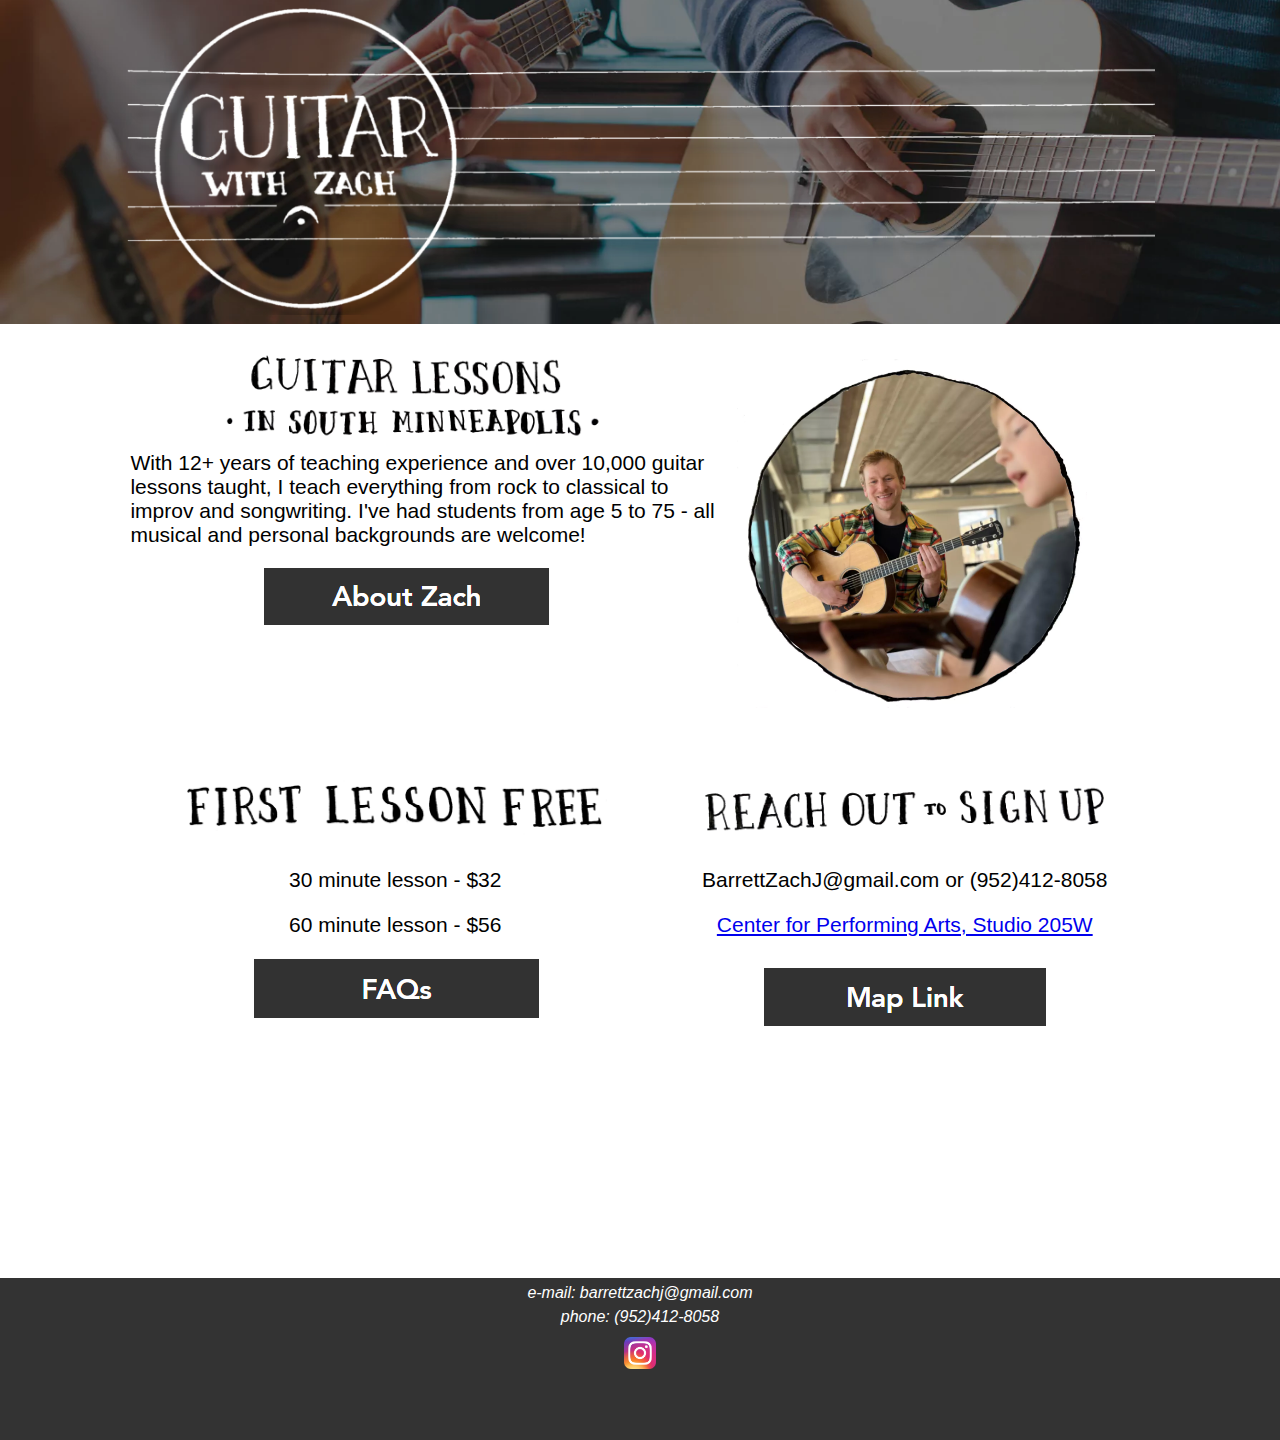
<file: index.html>
<!DOCTYPE html>
<html lang="en">
<head>
    <title>Guitar With Zach</title>
	<link href="https://fonts.cdnfonts.com/css/avenir" rel="stylesheet">
    <link rel="stylesheet" type="text/css" href="styles.css">
	<meta name="description" content="Guitar Lessons in South Minneapolis for Kids and Adults">
	<meta name="keywords" content="Guitar Lessons, South Minneapolis, Kingfield, Uptown, Whittier, Lyndale, Powderhorn, Bryant, Tangletown, Lynnhurst, Guitar Lessons for Adults, Guitar Lessons for Kids, Electric Guitar, Acoustic Guitar, Rock, Jazz, Funk, Blues, Classical, Country, Songwriting, Improvisation, Music Theory">
	<meta name="author" content="Zach Barrett">
	<meta name="viewport" content="width=device-width, initial-scale=1.0">
</head>
<body>
    <div class="background">
		<div class="about-container">
			<div class="logo-container">
				<img src="logowhite.webp" alt="Logo" class="logo">
				<!---
				<div class="button-group">
					<button class="button" onclick="window.location.href='index.html';">HOME</button>
					<button class="button" onclick="window.location.href='about.html';">ABOUT</button>					
					<button class="button" onclick="window.location.href='schedule.html';">SCHEDULE A LESSON</button>

				</div>
				--->
			</div>
		
			<div class="content-container">
				<div class="left-column">
					<div class="textblock1">
						<div class="header1">
							<img src="header1.webp" alt="Guitar Lessons in South Minneapolis" style="width:75%" title="Guitar Lessons in South Minneapolis"></img>
						</div>
						<p>With 12+ years of teaching experience and over 10,000 guitar lessons taught, I teach everything from rock to classical to improv and songwriting. I've had students from age 5 to 75 - all musical and personal backgrounds are welcome!</p>
						
						<a href="about.html"><img src="aboutbutton.webp" alt="About" title="About"></a>

					</div>
				</div>
				<div class="right-column">
				<div class="slideshow-container">
					<img src="zach3.webp" alt="Zach" style="width:100%">
				
			
				</div>
			</div>
			</div>
			<div class="content-container2">
				<div class="left-column2">
					<div class="textblock1">
						<div class="header3">
							<img src="IMG_0394.gif" alt="First Lesson Free" style="width:90%">
						</div>
						<p>30 minute lesson - $32</p>
						<p>60 minute lesson - $56</p>
						<a href="https://docs.google.com/document/d/1YZJI1oK2_1xnxyXNUlqqMoh39YckBD8fK-F5IA0q2oM/edit?usp=sharing"><img src="faqbutton.webp" alt="FAQ" Title="FAQs"></a>
					</div>

				</div>
				<div class="right-column2">
					<div class="textblock1">
						<div class="header2">
							<img src="header2.webp" style="width:82%" alt="Reach Out" title="Reach Out to Sign-Up"></img>
						</div>
						<p>BarrettZachJ@gmail.com or (952)412-8058</p>
						<a href="https://www.cfpampls.com/">Center for Performing Arts, Studio 205W</a>
						<br>
						<div class="mapbutton">
						<a href="https://maps.app.goo.gl/zXuyCPAqo4u3Mvjg9"><img src="mapbutton.webp" alt="Map" title="Map Link"></a>
						</div>
					

					</div>
			</div>
		</div>
			<footer class="footer">
				<p>e-mail: barrettzachj@gmail.com</p>
				<p>phone: (952)412-8058</p>
				<a href="https://www.instagram.com/booboobarrett/"><img src="instagram-icon.webp" alt="Instagram" title="Instagram">
			</footer>
    </div>

</body>

</html>
</file>
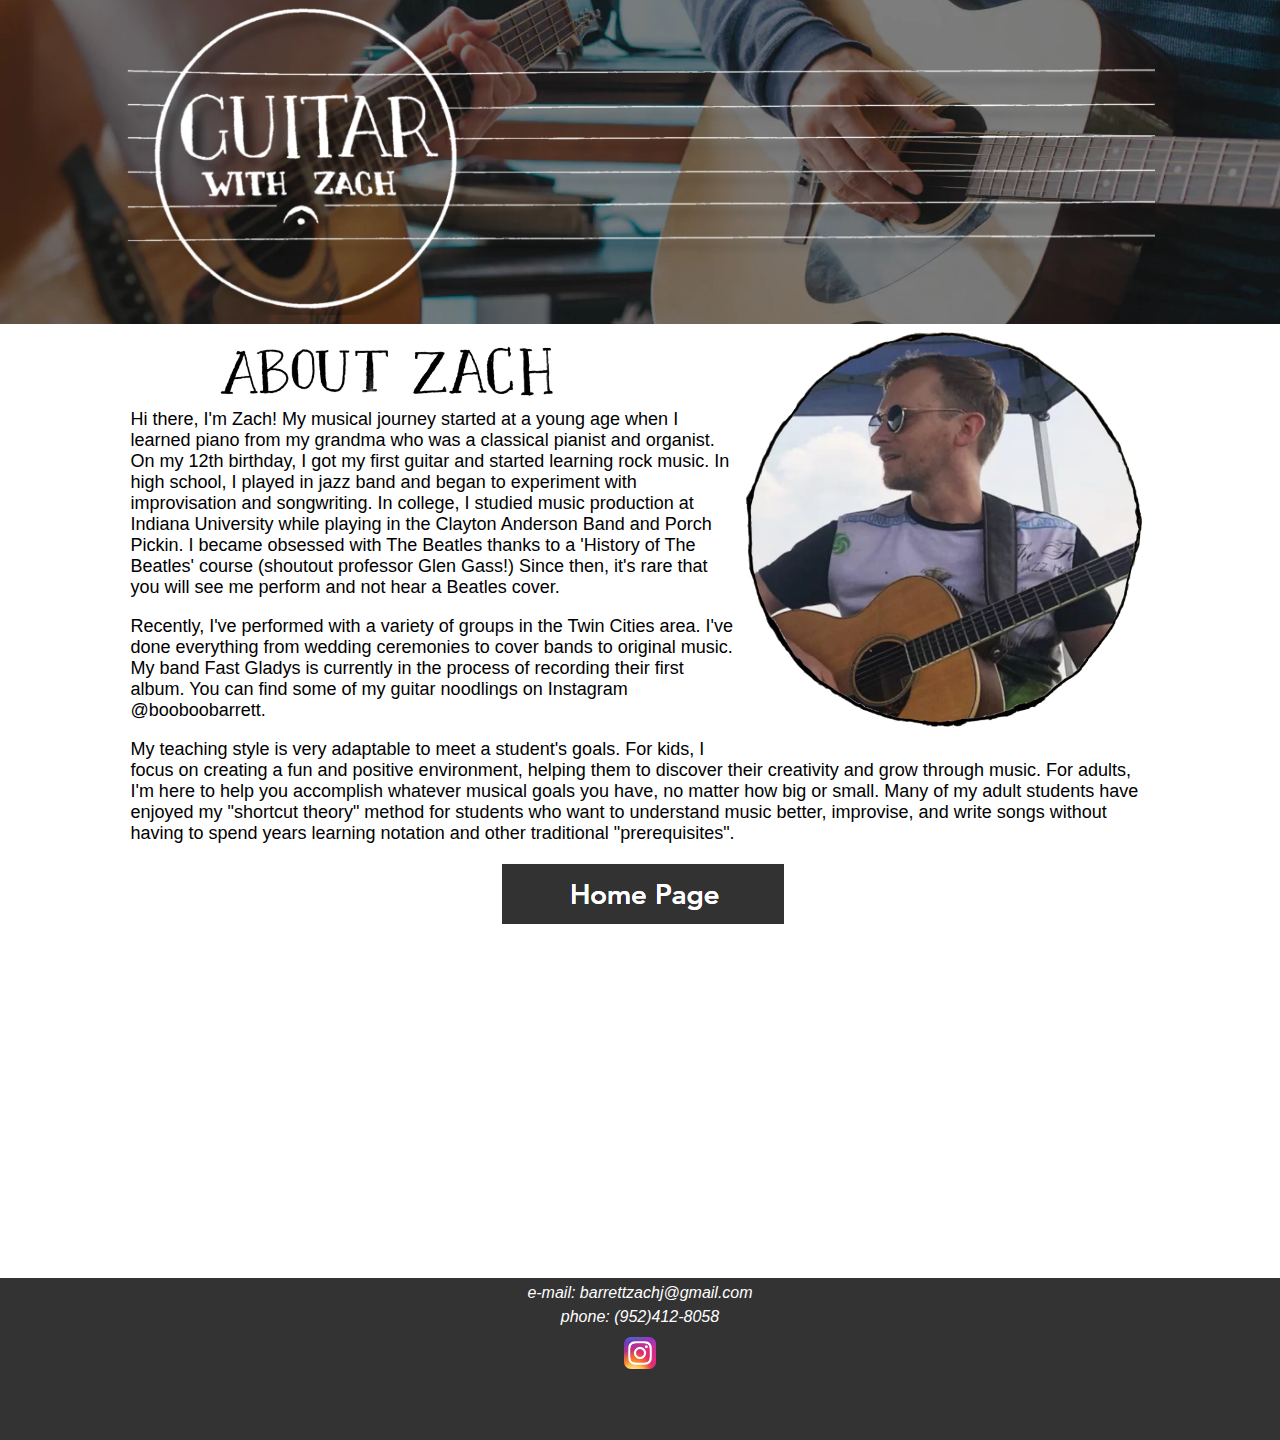
<file: about.html>
<!DOCTYPE html>
<html>
<head>
    <title>Guitar With Zach</title>
	<link href="https://fonts.cdnfonts.com/css/avenir" rel="stylesheet">
    <link rel="stylesheet" type="text/css" href="styles.css">
	<meta name="viewport" content="width=device-width, initial-scale=1">
</head>
<body>
    <div class="background">
		<div class="about-container">
			<div class="logo-container">
				<img src="logowhite.webp" alt="Logo" class="logo">
				<!---
				<div class="button-group">
					<button class="button" onclick="window.location.href='index.html';">HOME</button>
					<button class="button" onclick="window.location.href='about.html';">ABOUT</button>					
					<button class="button" onclick="window.location.href='schedule.html';">SCHEDULE A LESSON</button>

				</div>
				--->
			</div>
		
			<div class="content-container">
				<div class="about1-left">
					<div class ="textblock1">
						<div class="about1-right">
							<img src="zach4.webp" style="width:100%">
						</div>
						
						<div class="aboutheader">
							<img src="aboutheader.webp" style="width:100%" title="About Zach"></img>
						</div>
						
						<p>Hi there, I'm Zach! My musical journey started at a young age when I learned piano from my grandma who was a classical pianist and organist. On my 12th birthday, I got my first guitar and started learning rock music. In high school, I played in jazz band and began to experiment with improvisation and songwriting. In college, I studied music production at Indiana University while playing in the Clayton Anderson Band and Porch Pickin. I became obsessed with The Beatles thanks to a 'History of The Beatles' course (shoutout professor Glen Gass!) Since then, it's rare that you will see me perform and not hear a Beatles cover.</p>
						
						<p>Recently, I've performed with a variety of groups in the Twin Cities area. I've done everything from wedding ceremonies to cover bands to original music. My band Fast Gladys is currently in the process of recording their first album. You can find some of my guitar noodlings on Instagram @booboobarrett.</p>
						
						<p>My teaching style is very adaptable to meet a student's goals. For kids, I focus on creating a fun and positive environment, helping them to discover their creativity and grow through music. For adults, I'm here to help you accomplish whatever musical goals you have, no matter how big or small. Many of my adult students have enjoyed my "shortcut theory" method for students who want to understand music better, improvise, and write songs without having to spend years learning notation and other traditional "prerequisites".</p>
						
						<div class="homebutton">
							<a href="index.html"><img src="homebutton.webp"></a>
						</div>
					</div>
				</div>

			</div>
			
			<footer class="footer">
				<p>e-mail: barrettzachj@gmail.com</p>
				<p>phone: (952)412-8058</p>
				<a href="https://www.instagram.com/booboobarrett/"><img src="instagram-icon.webp">
			</footer>
    </div>

</body>

</html>
</file>
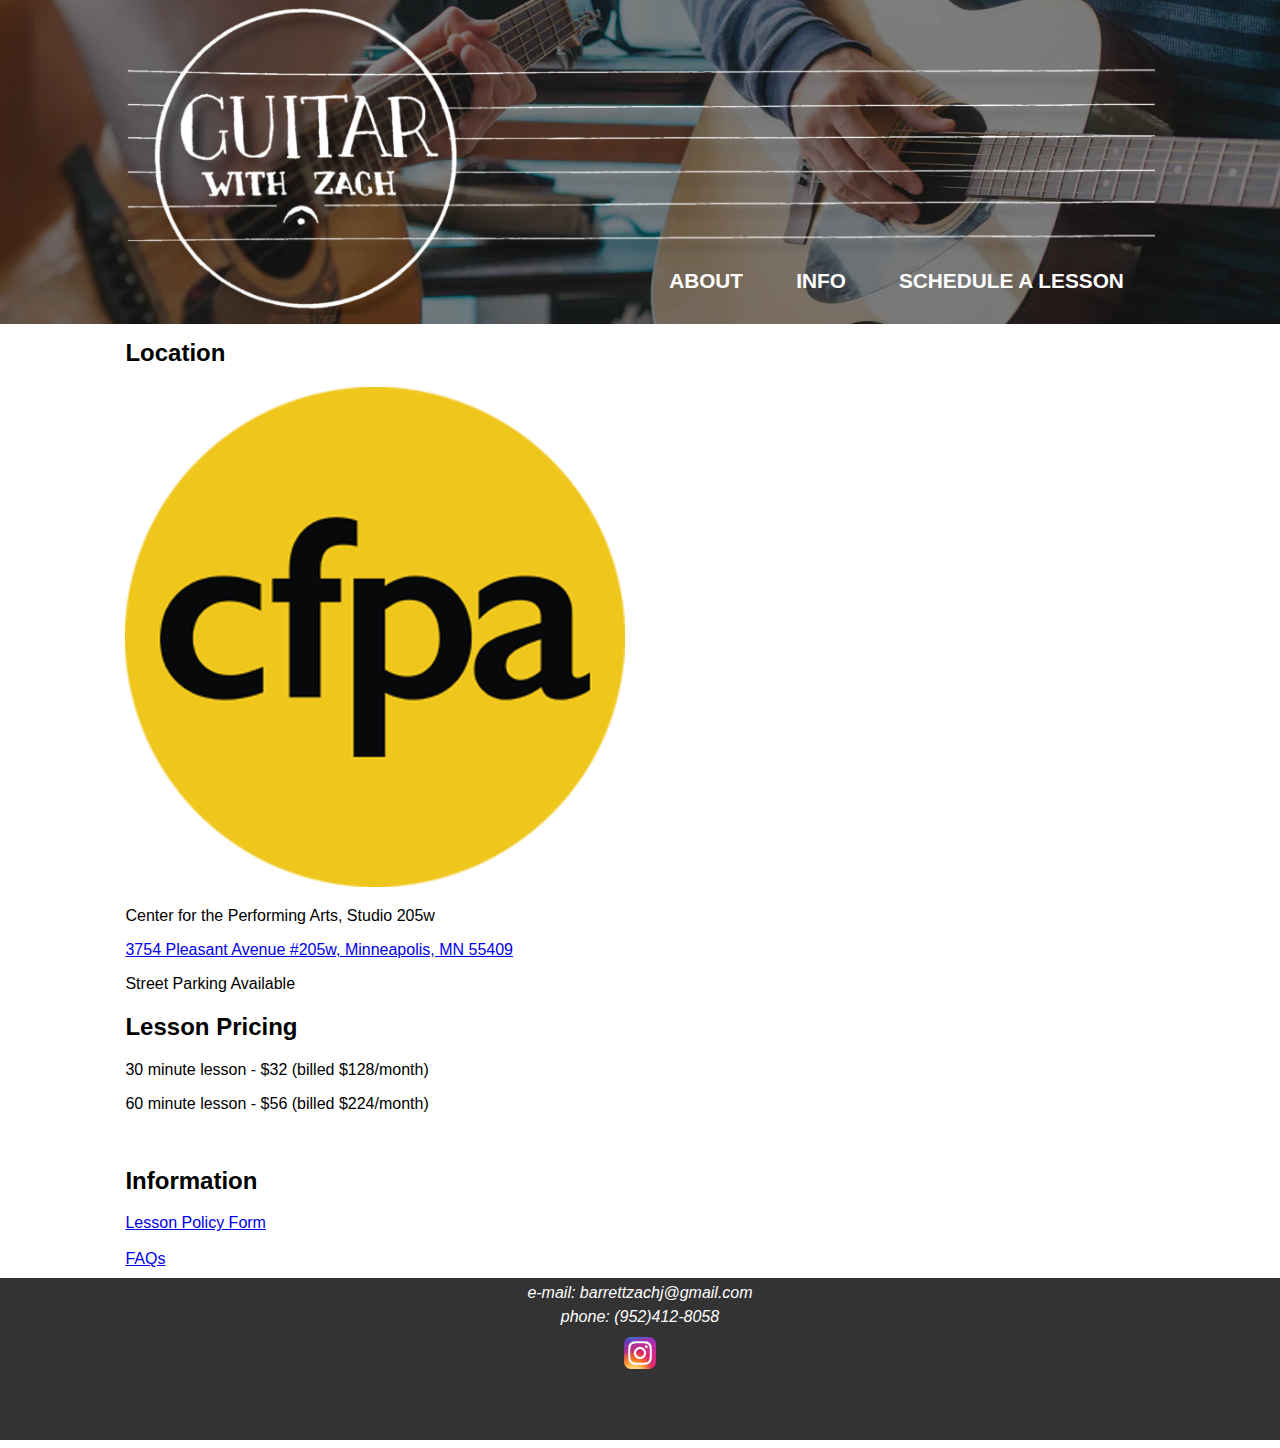
<file: info.html>
<!DOCTYPE html>
<html>
<head>
    <title>Info</title>
	<link href="https://fonts.googleapis.com/css2?family=Lora:wght@500&display=swap" rel="stylesheet">
    <link rel="stylesheet" type="text/css" href="styles.css">
	<meta name="viewport" content="width=device-width, initial-scale=1">
</head>
<body>
    <div class="background">
		<div class="info-container">
			<div class="logo-container">
				<!-- Assuming you have a similar logo on this page -->
				<img src="logowhite.png" alt="Logo" class="logo">
				<div class="button-group">
                <button class="button" onclick="window.location.href='index.html';">ABOUT</button>
				<button class="button" onclick="window.location.href='info.html';">INFO</button>				
                <button class="button" onclick="window.location.href='schedule.html';">SCHEDULE A LESSON</button>

				</div>
			</div>
			<div class="info-content">
			
				<div class="info-left">
					<h2>Location</h2>
					<a href="https://www.cfpampls.com/"><img src="CFPAlogo.png" alt="location" class="location"></a>
					<br>
					<p>Center for the Performing Arts, Studio 205w</p>
					<a href="https://maps.app.goo.gl/zXuyCPAqo4u3Mvjg9">3754 Pleasant Avenue #205w, Minneapolis, MN 55409</a>
					<p>Street Parking Available</p>
					
				</div>
			
			
				<div class="info-right">
					<h2>Lesson Pricing</h2>
					<p>30 minute lesson - $32 (billed $128/month)</p>
					<p>60 minute lesson - $56 (billed $224/month)</p>
					<br>
					<h2>Information</h2>
						<div class="infoforms">
							<a href="https://docs.google.com/document/d/1VkvFElCzFAm-cq1aspY6pJR3yBPZYw-lkEZzR-kJdxc/edit?usp=sharing">Lesson Policy Form</a>
							<br>
							<br>
							<a href="https://docs.google.com/document/d/1YZJI1oK2_1xnxyXNUlqqMoh39YckBD8fK-F5IA0q2oM/edit?usp=sharing">FAQs</a>
							<br><br><br><br><br><br><br><br><br><br><br>
						</div>
				</div>
				
			</div>
			<!-- Content for contact information -->
				<footer class="footer">
					<p>e-mail: barrettzachj@gmail.com</p>
					<p>phone: (952)412-8058</p>
					<a href="https://www.instagram.com/booboobarrett/"><img src="Instagram_icon.png">
				</footer>
		</div>
    </div>
</body>
</html>
</file>
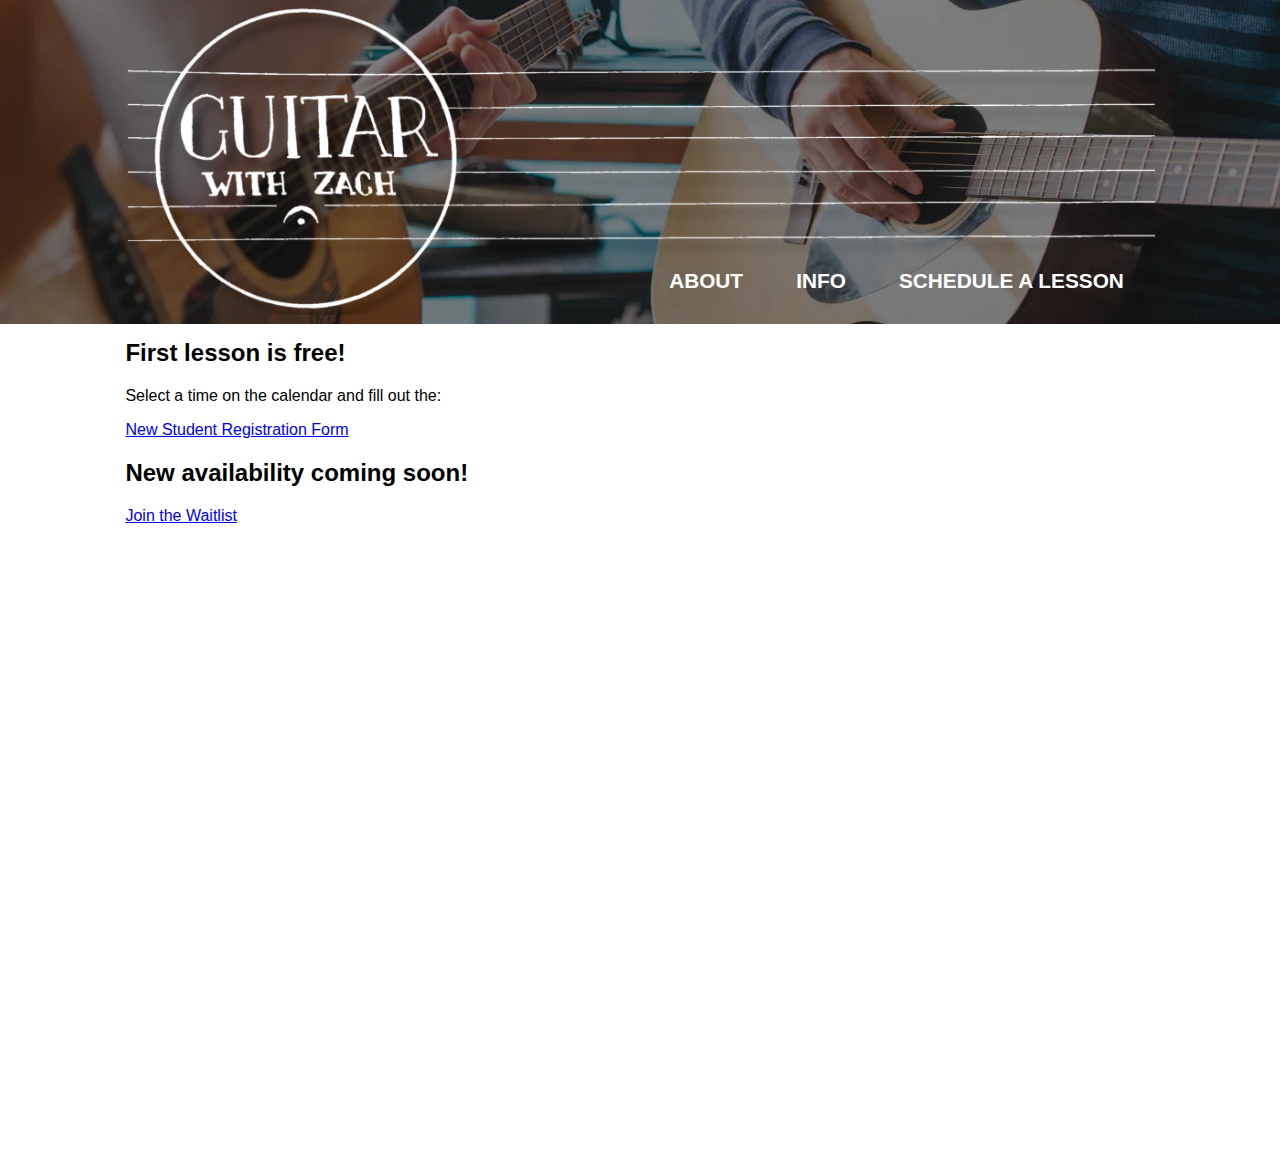
<file: schedule.html>
<!DOCTYPE html>
<html>
<head>
    <title>Schedule a Lesson</title>
	<link href="https://fonts.googleapis.com/css2?family=Lora:wght@500&display=swap" rel="stylesheet">
    <link rel="stylesheet" type="text/css" href="styles.css">
	<meta name="viewport" content="width=device-width, initial-scale=1">
    <script type="text/javascript" src="https://assets.calendly.com/assets/external/widget.js" async></script>
</head>
<body>
    <div class="background">
        <div class="schedule-container">
            <div class="logo-container">
                <img src="logowhite.png" alt="Logo" class="logo">
                <div class="button-group">
                    <button class="button" onclick="window.location.href='index.html';">ABOUT</button>
					<button class="button" onclick="window.location.href='info.html';">INFO</button>					
                    <button class="button" onclick="window.location.href='schedule.html';">SCHEDULE A LESSON</button>

                </div>
            </div>
			<div class="schedule-content">
				<div class="schedule-left">
				<h2>First lesson is free!</h2>
				<p>Select a time on the calendar and fill out the:</p>
				<a href="https://forms.gle/533pB49qjNN18QTU8">New Student Registration Form</a>
				</div>
				<div class="schedule-right">
				<h2>New availability coming soon!</h2>
				<a href="https://forms.gle/845vWDG9Ymg5BVgCA">Join the Waitlist</a>
				</div>
			</div>
            <!-- Calendly inline widget -->
            <div class="calendly-container">
                <div class="calendly-inline-widget" data-url="https://calendly.com/barrettzachj/30min?hide_event_type_details=1" style="min-width:320px;height:630px;">
				</div>
            </div>
        </div>
		
    </div>
</body>
</html>
</file>
<file: styles.css>
body, html {
    margin: 0;
    padding: 0;
    height: 100%;
    font-family: 'Avenir', sans-serif;
    font-weight: 300;
	background-color: white;
}

.background {
    background-image: url('stockguitar.webp');
    background-size: cover;
    background-position: center;
    height: 36vh;
    display: flex;
    align-items: start; 
    justify-content: center; 
}

@media screen and (max-width: 1200px) {
	.background {
		background-image: none;
	}
}

.logo-container {
    width: auto; 
    position: relative; 
}

@media screen and (max-width: 1200px) {
	.logo-container {
		background-image: url('stockguitar.webp');
		background-size: 100%;
	}
}

.logo {
	max-width: 100%;
    max-height: 35vh; 
    width: auto; 
}

.button-group {
    position: absolute;
    bottom: 0;
	margin-bottom: -0.5vh;
    right: 0.5vw; 
}

@media screen and (max-width: 600px) {
	.button-group {
		   right: 1%;
		   bottom: 0;
	}
}

.button {
	font-family: 'Avenir', sans-serif;
    font-weight: bold;
	color: white;
    font-size: 1.3em;
	padding: .8vh 1.2vw;
    margin: 2.6vh .7vw; 
    background: transparent; 
    border: none; 
    border-radius: 10px;
    transition: background-color 0.3s, color 0.3s;
}

@media screen and (max-width: 600px) {
    .button {
        font-size: .74em; 
		margin: 1vh .7vw; 
	
    }
}

.button:hover {
    background-color: white;
    color: Black;
}

.content-container {
	display: flex;
}

@media screen and (max-width: 600px) {
	.content-container {
	display: flex;
	flex-direction: column;
	}
}

.content-container2 {
	display: flex;
}

@media screen and (max-width: 600px) {
	.content-container2 {
	display: flex;
	flex-direction: column;
	}
}

.left-column {
	width: 57%;
	max-width:57%;
	text-align: center;
	border: red;
	border-style: hidden;
	padding: 5px;
	position: relative;
	font-size: 21px;
	min-height: 375px;
	overflow: hidden;
}

.left-column a {
	max-width: 15vw;
	width: 15vw;
	margin-right: 3vw;
}

.left-column p {
	text-align: left;
}

@media screen and (max-width: 600px) {
	.left-column img {
	max-width: 70vw;
	width: 70vw;
}
}

@media screen and (max-width: 600px) {
	.left-column {
		width: 96%;
		max-width: 96%;
		left: 1%;
	}
}

.header1 {
	margin-top: 3vh;
	margin-right: 4vw;
	margin-bottom: -1.5vh;
}

.right-column {
	width: 43%;
	max-width: 350px;
	text-align: center;
	border: red;
	border-style: hidden;
	padding: 15px;
	position: relative;
	margin-top: 25px;
	min-height: 375px;
}

@media screen and (max-width: 600px) {
	.right-column {
		width: 100%;
		max-width: 100%;
		padding: 0px;
		margin-top: 1vh;
	}
}

.left-column2 {
	width: 50%;
	max-width: 50%;
	text-align: center;
	border: red;
	border-style: hidden;
	padding: 15px;
	font-size: 21px;
	position: relative;
	min-height: 375px;
}

.left-column2 p {
	text-align: center;
}

@media screen and (max-width: 600px) {
	.left-column2 img {
	max-width: 70vw;
	width: 70vw;
}
}

@media screen and (max-width: 600px) {
	.left-column2 {
		width: 98%;
		max-width: 98%;
		padding: 0px;
		margin-top: 1vh;
		min-height: 0px;
	}
}

.header3 {
	margin-bottom: -0.5vh;
}

.right-column2 {
	width: 50%;
	max-width:50%;
	text-align: center;
	border: red;
	border-style: hidden;
	padding: 5px;
	position: relative;
	font-size: 21px;
	min-height: 375px;
	overflow: hidden;
}

.right-column2 p {
	text-align: center;
}

.right-column2 a {
	max-width: 15vw;
	width: 15vw;
	text-align: center;
}

@media screen and (max-width: 600px) {
	.right-column2 img {
	max-width: 70vw;
	width: 70vw;
}
}

@media screen and (max-width: 600px) {
	.right-column2 {
		width: 98%;
		max-width: 98%;
		padding: 0px;
		margin-top: 1vh;
		min-height: 0px;
	}
}

.mapbutton {
	margin-top: 3.4vh;
}

@media screen and (max-width: 600px) {
	.mapbutton  {
	margin-bottom: 20vh;
}
}

.header2 {
	margin-top: 2.5vh;
}

.about1-left {
	width: 100%;
	max-width:100%;
	text-align: center;
	border: red;
	border-style: hidden;
	padding: 5px;
	position: relative;
	font-size: 18px;
}

.about1-left p {
	position: relative;
	text-align: left;
}

@media screen and (max-width: 600px) {
	.about1-left p {
		position: relative;
		max-width: 93%;
		width: 93%;
	}
}

.about1-left a {
	max-width: 15vw;
	width: 15vw;
	text-align: center;
}

@media screen and (max-width: 600px) {
	.about1-left img {
	max-width: 70vw;
	width: 70vw;
}
}

@media screen and (max-width: 600px) {
	.homebutton {
	max-width: 60vw;
	width: 60vw;
	margin-bottom: 20vh;
}
}

.aboutheader {
	margin-bottom: -2vh;
	margin-top: 2vh;
	width: 35%;
	margin-left: 6vw;
}

@media screen and (max-width: 600px) {
	.aboutheader {
		position: relative;
		width: 75%
	}
}

.about1-right {
	width: 40%;
	max-width: 40%;
	float: right;
	padding: 5px;
}

@media screen and (max-width: 600px) {
	.about1-right {
		width: 94%;
		max-width: 94%;
		text-align: center;
		padding: 0px;
		margin-top: 1vh;
		float: none;
	}
}

.textblock1 {
	position: absolute;
}

@media screen and (max-width: 600px) {
	.textblock1 {
	position: relative;
	}
}

.textblock2 {
	position: absolute;
}

@media screen and (max-width: 600px) {
	.textblock2 {
	position: relative;
	}
}

@media screen and (max-width: 600px) {
	.textblock1 {
		width: 98%;
		max-width: 98%;
		left: 2.5%;
		
	}
}

@media screen and (max-width: 600px) {
	.textblock2 {
		width: 98%;
		max-width: 98%;
		left: 2.5%;
		
	}
}


@media screen and (max-width: 600px) {
	.about1-left {
		width: 98%;
		max-width: 98%;
		left: 2.5%;
	}
}

.footer {
    background-color: #333333; 
    color: white; 
    text-align: center; 
    width: 100%; 
	height: 18vh;
	bottom: -60vh;
	left: 0;
	position: absolute;
	font-style: italic;
}

@media screen and (max-width: 600px) {
.footer a[href^=tel] {
	color: white;
}
}

@media screen and (max-width: 600px) {
	.footer {
		bottom: 0;
		position: fixed;
	}
}


.footer p {
	text-align: center;
	margin: 6px;
	top: 1.5vh;
}

.footer img {
	max-width: 2.5%;
	margin-top: 0.5vh;
}

@media screen and (max-width: 600px) {
	.footer img {
		max-width: 10%;
		margin-top: 0.5vh;
}
</file>
